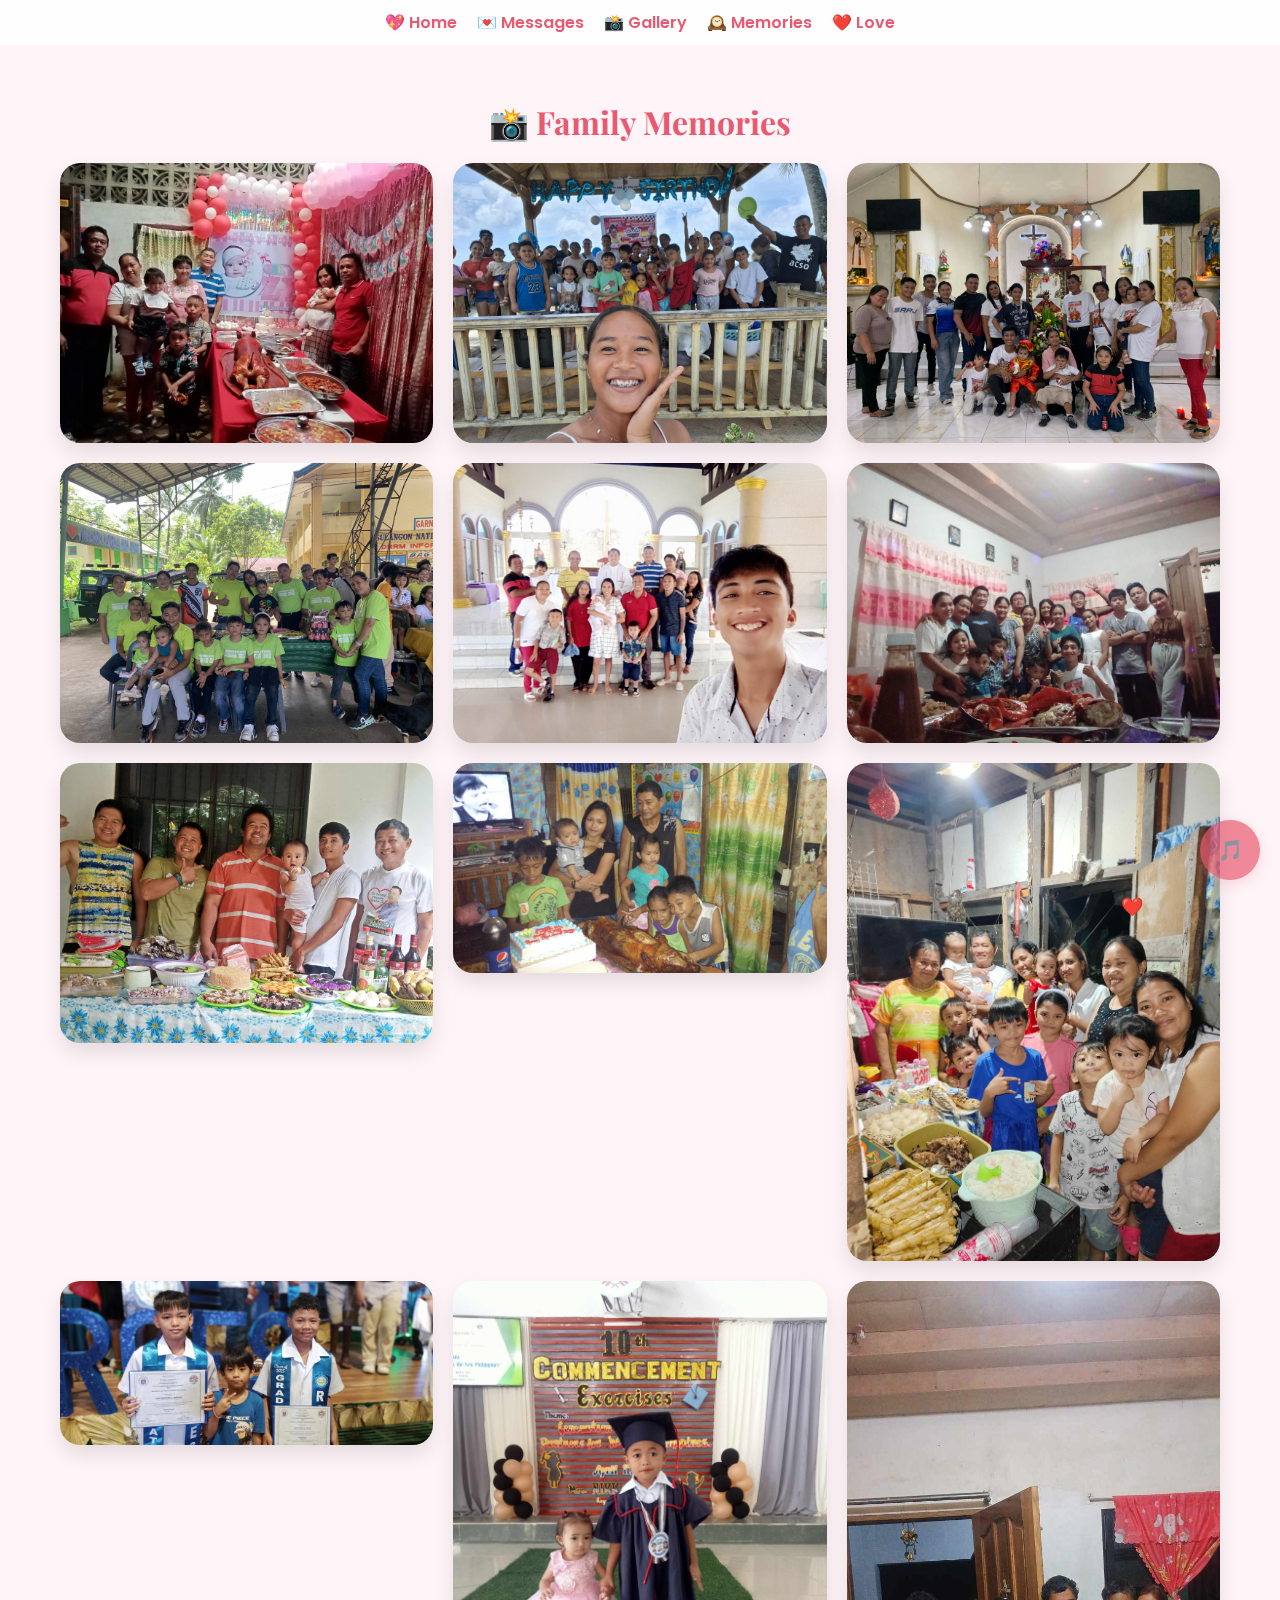
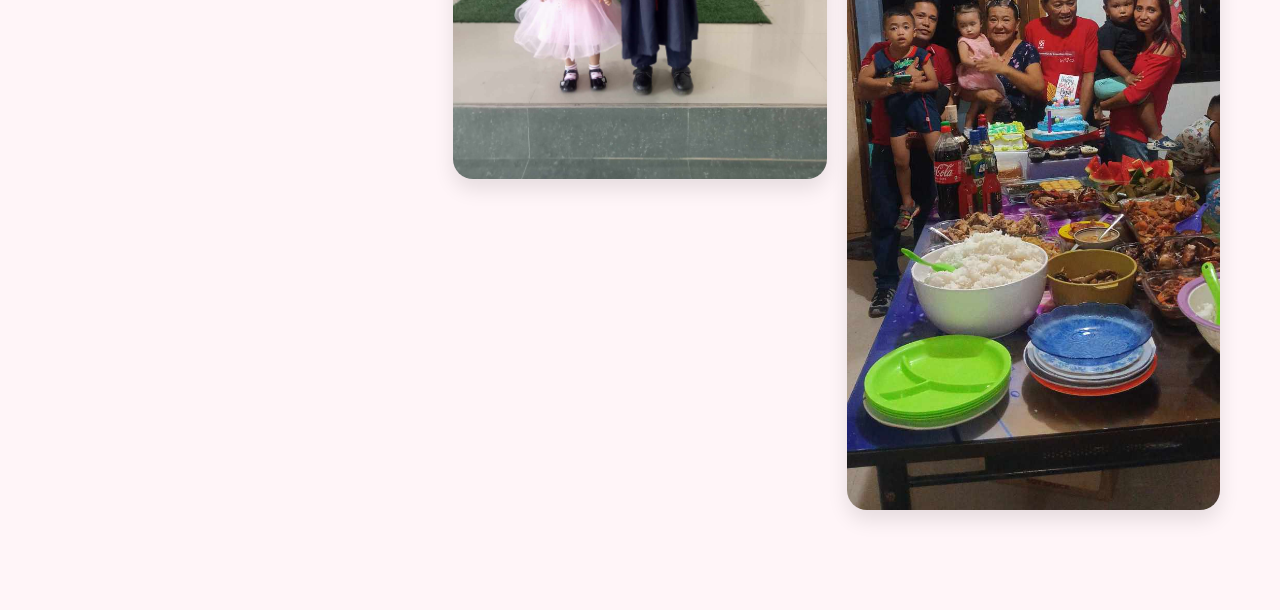
<file: family/gallery.html>
<!DOCTYPE html>
<html lang="en">
<head>
<meta charset="UTF-8" />
<meta name="viewport" content="width=device-width, initial-scale=1.0" />
<title>Gallery - Happy Valentine's Day</title>

<link href="https://fonts.googleapis.com/css2?family=Poppins:wght@300;400;600&family=Playfair+Display:wght@600&display=swap" rel="stylesheet">
<link rel="stylesheet" href="styles.css">
</head>

<body>

<script src="music-persistence.js"></script>

<nav>
  <a href="index.html">💖 Home</a>
  <a href="messages.html">💌 Messages</a>
  <a href="gallery.html">📸 Gallery</a>
  <a href="memories.html">🕰️ Memories</a>
  <a href="love.html">❤️ Love</a>
</nav>

<section id="gallery">
  <h2>📸 Family Memories</h2>
  <div class="gallery">
    <img src="pic1.jpg" alt="Family Photo 1" class="gallery-img" onclick="openModal(this.src)">
    <img src="pic2.jpg" alt="Family Photo 2" class="gallery-img" onclick="openModal(this.src)">
    <img src="pic10.jpg" alt="Family Photo 3" class="gallery-img" onclick="openModal(this.src)">
    <img src="pic9.jpg" alt="Family Photo 4" class="gallery-img" onclick="openModal(this.src)">
    <img src="pic11.jpg" alt="Family Photo 9" class="gallery-img" onclick="openModal(this.src)">
    <img src="pic12.jpg" alt="Family Photo 10" class="gallery-img" onclick="openModal(this.src)">
    <img src="pic6.jpg" alt="Family Photo 5" class="gallery-img" onclick="openModal(this.src)">
    <img src="pic8.jpg" alt="Family Photo 6" class="gallery-img" onclick="openModal(this.src)">
    <img src="pic7.jpg" alt="Family Photo 7" class="gallery-img" onclick="openModal(this.src)">
    <img src="pic4.jpg" alt="Family Photo 8" class="gallery-img" onclick="openModal(this.src)">
    <img src="pic3.jpg" alt="Family Photo 9" class="gallery-img" onclick="openModal(this.src)">
    <img src="pic5.jpg" alt="Family Photo 10" class="gallery-img" onclick="openModal(this.src)">
  </div>
</section>

<!-- Image Modal -->
<div id="imageModal" class="modal">
  <span class="close" onclick="closeModal()">&times;</span>
  <img class="modal-content" id="modalImage">
  <div id="caption"></div>
  <a class="prev" onclick="changeImage(-1)">&#10094;</a>
  <a class="next" onclick="changeImage(1)">&#10095;</a>
</div>

<button class="music" id="musicBtn" aria-label="Toggle music">🎵</button>
<audio id="bgMusic" loop preload="auto" autoplay>
  <source src="https://archive.org/download/nothings-gonna-change-my-love-for-you-george-benson-christian-ama-saxophone-cover_202601/Nothing%27s%20Gonna%20Change%20My%20Love%20For%20You%20George%20Benson%20%28Christian%20Ama%20Saxophone%20Cover%29.mp3" type="audio/mpeg">
  Your browser does not support the audio element.
</audio>

<script>
// MUSIC FUNCTIONALITY
let playing = false;
const musicBtn = document.getElementById("musicBtn");
const bgMusic = document.getElementById("bgMusic");

// Attempt to autoplay
window.addEventListener('load', function() {
  bgMusic.volume = 0.5; // Set volume to 50%
  bgMusic.play().catch(error => {
    // Autoplay might be blocked, that's OK
    console.log("Autoplay blocked - user interaction required");
    playing = false;
    musicBtn.style.opacity = "0.7";
  });
  playing = true;
  musicBtn.style.opacity = "1";
});

function toggleMusic() {
  if (playing) {
    bgMusic.pause();
    musicBtn.style.opacity = "0.7";
    playing = false;
  } else {
    bgMusic.play().catch(error => {
      console.log("Audio playback failed:", error);
      alert("Music playback not available. Your browser may have blocked autoplay.");
    });
    musicBtn.style.opacity = "1";
    playing = true;
  }
}

// Click event
musicBtn.addEventListener("click", toggleMusic, false);

// Touch event for better mobile support
musicBtn.addEventListener("touchstart", (e) => {
  e.preventDefault();
  toggleMusic();
}, false);

// Visual feedback on button press
musicBtn.addEventListener("mousedown", function() {
  this.style.transform = "scale(0.9)";
});

musicBtn.addEventListener("mouseup", function() {
  this.style.transform = "scale(1)";
});

musicBtn.addEventListener("touchstart", function() {
  this.style.transform = "scale(0.9)";
});

musicBtn.addEventListener("touchend", function() {
  this.style.transform = "scale(1)";
});

// IMAGE GALLERY MODAL FUNCTIONALITY
const images = [
  'pic1.jpg', 'pic2.jpg', 'pic10.jpg', 'pic9.jpg', 'pic11.jpg', 'pic12.jpg',
  'pic6.jpg', 'pic8.jpg', 'pic7.jpg', 'pic4.jpg', 'pic3.jpg', 'pic5.jpg'
];
let currentImageIndex = 0;

function openModal(src) {
  const modal = document.getElementById("imageModal");
  const modalImg = document.getElementById("modalImage");
  const captionText = document.getElementById("caption");
  
  // Find image index
  currentImageIndex = images.indexOf(src.split('/').pop());
  
  modalImg.src = src;
  captionText.innerHTML = "Photo " + (currentImageIndex + 1) + " of " + images.length;
  modal.classList.add("show");
  
  // Prevent body scroll when modal is open
  document.body.style.overflow = "hidden";
}

function closeModal() {
  const modal = document.getElementById("imageModal");
  modal.classList.remove("show");
  document.body.style.overflow = "auto";
}

function changeImage(n) {
  currentImageIndex += n;
  if (currentImageIndex >= images.length) {
    currentImageIndex = 0;
  }
  if (currentImageIndex < 0) {
    currentImageIndex = images.length - 1;
  }
  
  const modalImg = document.getElementById("modalImage");
  const captionText = document.getElementById("caption");
  
  modalImg.src = images[currentImageIndex];
  captionText.innerHTML = "Photo " + (currentImageIndex + 1) + " of " + images.length;
}

// Close modal when clicking outside the image
const modal = document.getElementById("imageModal");
window.onclick = function(event) {
  if (event.target == modal) {
    closeModal();
  }
}

// Keyboard navigation
document.addEventListener('keydown', function(event) {
  const modal = document.getElementById("imageModal");
  if (modal.classList.contains("show")) {
    if (event.key === "ArrowLeft") changeImage(-1);
    if (event.key === "ArrowRight") changeImage(1);
    if (event.key === "Escape") closeModal();
  }
});

// FLOATING HEARTS
setInterval(()=>{
  const h=document.createElement("div");
  h.className="heart";
  h.innerHTML="❤️";
  h.style.left=Math.random()*100+"vw";
  h.style.fontSize=Math.random()*20+10+"px";
  document.body.appendChild(h);
  setTimeout(()=>h.remove(),8000);
},500);
</script>

</body>
</html>
</file>
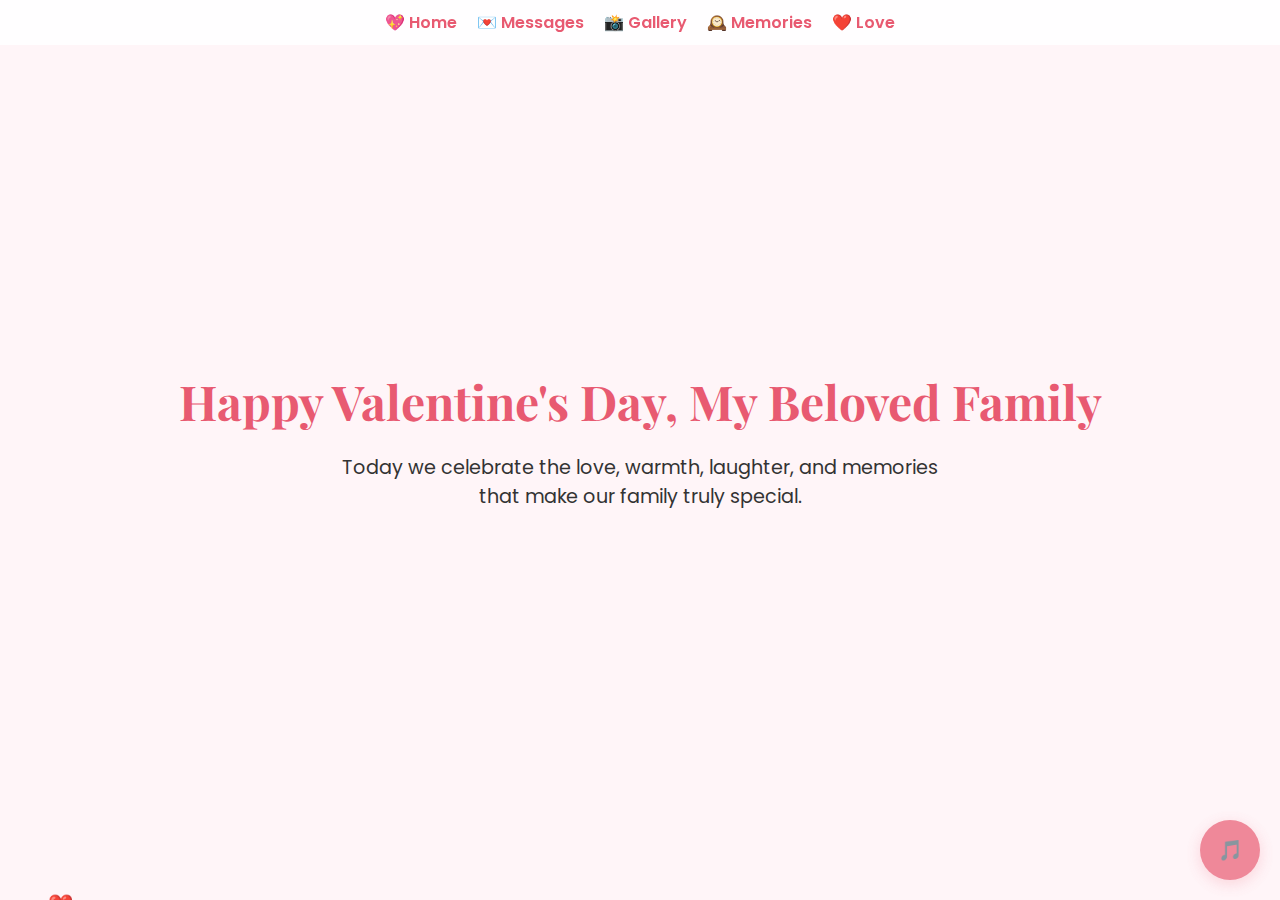
<file: family/lafamilia.html>
<!DOCTYPE html>
<html lang="en">
<head>
<meta charset="UTF-8" />
<meta name="viewport" content="width=device-width, initial-scale=1.0" />
<title>Happy Valentine's Day - ACOPIO Family</title>
<script>
  // Redirect to the new home page
  window.location.href = 'index.html';
</script>
</head>
<body>
  <p>Redirecting to home page...</p>
</body>
</html>
</file>
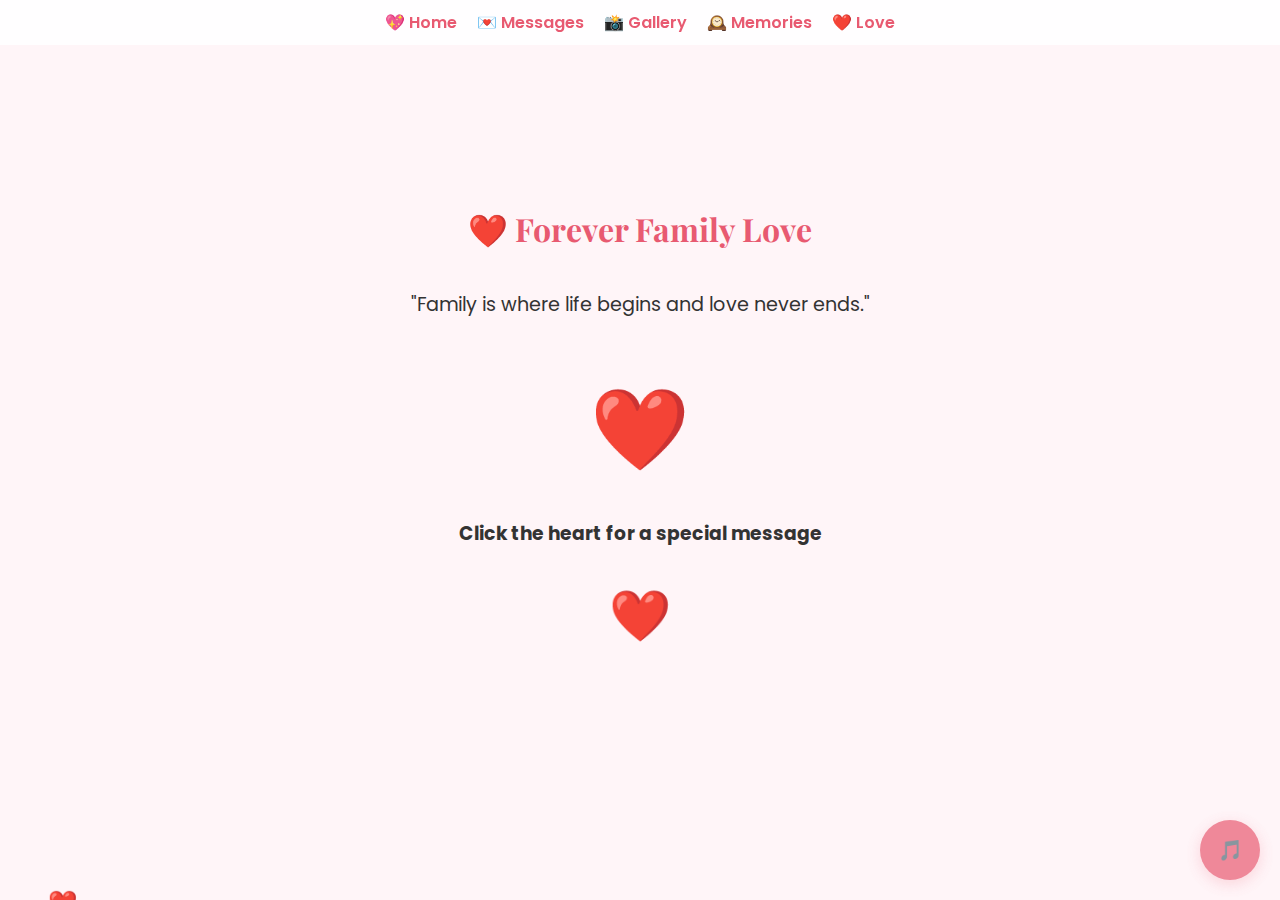
<file: family/love.html>
<!DOCTYPE html>
<html lang="en">
<head>
<meta charset="UTF-8" />
<meta name="viewport" content="width=device-width, initial-scale=1.0" />
<title>Love - Happy Valentine's Day</title>

<link href="https://fonts.googleapis.com/css2?family=Poppins:wght@300;400;600&family=Playfair+Display:wght@600&display=swap" rel="stylesheet">
<link rel="stylesheet" href="styles.css">
</head>

<body>

<script src="music-persistence.js"></script>

<nav>
  <a href="index.html">💖 Home</a>
  <a href="messages.html">💌 Messages</a>
  <a href="gallery.html">📸 Gallery</a>
  <a href="memories.html">🕰️ Memories</a>
  <a href="love.html">❤️ Love</a>
</nav>

<section id="final">
  <h2>❤️ Forever Family Love</h2>
  <p>"Family is where life begins and love never ends."</p>
  <div class="final-heart">❤️</div>
  <h3>Click the heart for a special message</h3>
  <button id="heartBtn">❤️</button>
  <p id="surpriseText"></p>
</section>

<button class="music" id="musicBtn" aria-label="Toggle music">🎵</button>
<audio id="bgMusic" loop preload="auto" autoplay>
  <source src="https://archive.org/download/nothings-gonna-change-my-love-for-you-george-benson-christian-ama-saxophone-cover_202601/Nothing%27s%20Gonna%20Change%20My%20Love%20For%20You%20George%20Benson%20%28Christian%20Ama%20Saxophone%20Cover%29.mp3" type="audio/mpeg">
  Your browser does not support the audio element.
</audio>

<script>
const messages=[
  "You are deeply loved 💖",
  "Our family is our greatest blessing 🙏",
  "Love lives in every moment we share 💕",
  "Together, we are stronger 💪",
  "Forever and always, I love you 💝"
];

document.getElementById("heartBtn").onclick=()=>{
  document.getElementById("surpriseText").innerText=
    messages[Math.floor(Math.random()*messages.length)];
};

// MUSIC FUNCTIONALITY
let playing = false;
const musicBtn = document.getElementById("musicBtn");
const bgMusic = document.getElementById("bgMusic");

// Attempt to autoplay
window.addEventListener('load', function() {
  bgMusic.volume = 0.5; // Set volume to 50%
  bgMusic.play().catch(error => {
    // Autoplay might be blocked, that's OK
    console.log("Autoplay blocked - user interaction required");
    playing = false;
    musicBtn.style.opacity = "0.7";
  });
  playing = true;
  musicBtn.style.opacity = "1";
});

function toggleMusic() {
  if (playing) {
    bgMusic.pause();
    musicBtn.style.opacity = "0.7";
    playing = false;
  } else {
    bgMusic.play().catch(error => {
      console.log("Audio playback failed:", error);
      alert("Music playback not available. Your browser may have blocked autoplay.");
    });
    musicBtn.style.opacity = "1";
    playing = true;
  }
}

// Click event
musicBtn.addEventListener("click", toggleMusic, false);

// Touch event for better mobile support
musicBtn.addEventListener("touchstart", (e) => {
  e.preventDefault();
  toggleMusic();
}, false);

// Visual feedback on button press
musicBtn.addEventListener("mousedown", function() {
  this.style.transform = "scale(0.9)";
});

musicBtn.addEventListener("mouseup", function() {
  this.style.transform = "scale(1)";
});

musicBtn.addEventListener("touchstart", function() {
  this.style.transform = "scale(0.9)";
});

musicBtn.addEventListener("touchend", function() {
  this.style.transform = "scale(1)";
});

// FLOATING HEARTS
setInterval(()=>{
  const h=document.createElement("div");
  h.className="heart";
  h.innerHTML="❤️";
  h.style.left=Math.random()*100+"vw";
  h.style.fontSize=Math.random()*20+10+"px";
  document.body.appendChild(h);
  setTimeout(()=>h.remove(),8000);
},500);
</script>

</body>
</html>
</file>
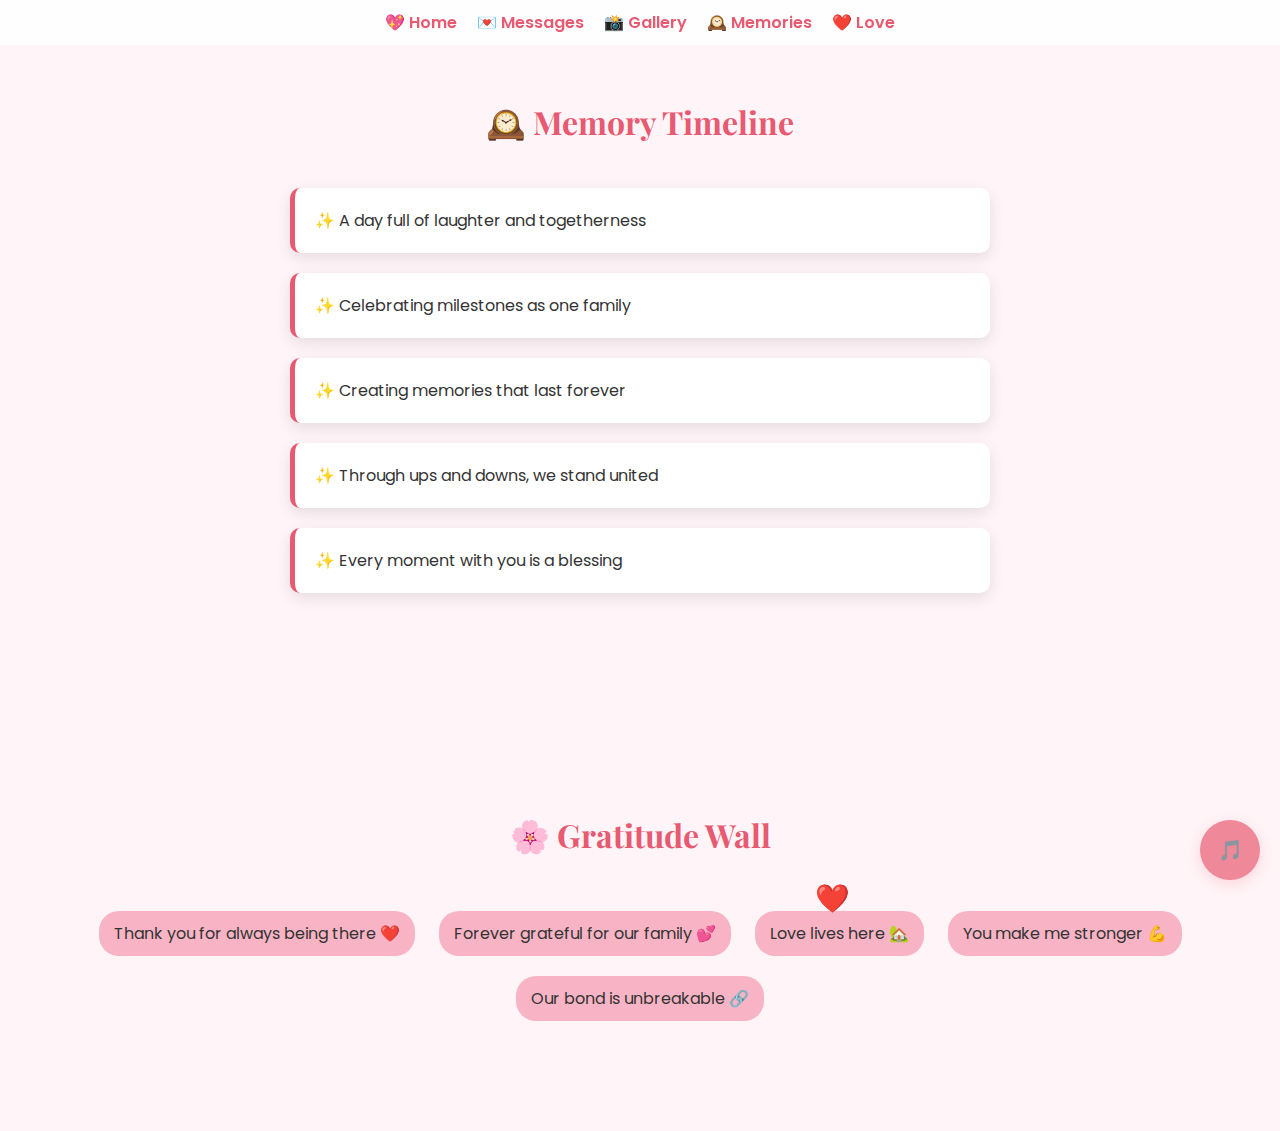
<file: family/memories.html>
<!DOCTYPE html>
<html lang="en">
<head>
<meta charset="UTF-8" />
<meta name="viewport" content="width=device-width, initial-scale=1.0" />
<title>Memories - Happy Valentine's Day</title>

<link href="https://fonts.googleapis.com/css2?family=Poppins:wght@300;400;600&family=Playfair+Display:wght@600&display=swap" rel="stylesheet">
<link rel="stylesheet" href="styles.css">
</head>

<body>

<script src="music-persistence.js"></script>

<nav>
  <a href="index.html">💖 Home</a>
  <a href="messages.html">💌 Messages</a>
  <a href="gallery.html">📸 Gallery</a>
  <a href="memories.html">🕰️ Memories</a>
  <a href="love.html">❤️ Love</a>
</nav>

<section id="timeline">
  <h2>🕰️ Memory Timeline</h2><br>
  <div class="timeline">
    <div>✨ A day full of laughter and togetherness</div>
    <div>✨ Celebrating milestones as one family</div>
    <div>✨ Creating memories that last forever</div>
    <div>✨ Through ups and downs, we stand united</div>
    <div>✨ Every moment with you is a blessing</div>
  </div>
</section>

<section>
  <h2>🌸 Gratitude Wall</h2><br>
  <div class="gratitude">
    <span>Thank you for always being there ❤️</span>
    <span>Forever grateful for our family 💕</span>
    <span>Love lives here 🏡</span>
    <span>You make me stronger 💪</span>
    <span>Our bond is unbreakable 🔗</span>
  </div>
</section>

<button class="music" id="musicBtn" aria-label="Toggle music">🎵</button>
<audio id="bgMusic" loop preload="auto" autoplay>
  <source src="https://archive.org/download/nothings-gonna-change-my-love-for-you-george-benson-christian-ama-saxophone-cover_202601/Nothing%27s%20Gonna%20Change%20My%20Love%20For%20You%20George%20Benson%20%28Christian%20Ama%20Saxophone%20Cover%29.mp3" type="audio/mpeg">
  Your browser does not support the audio element.
</audio>

<script>
// MUSIC FUNCTIONALITY
let playing = false;
const musicBtn = document.getElementById("musicBtn");
const bgMusic = document.getElementById("bgMusic");

// Attempt to autoplay
window.addEventListener('load', function() {
  bgMusic.volume = 0.5; // Set volume to 50%
  bgMusic.play().catch(error => {
    // Autoplay might be blocked, that's OK
    console.log("Autoplay blocked - user interaction required");
    playing = false;
    musicBtn.style.opacity = "0.7";
  });
  playing = true;
  musicBtn.style.opacity = "1";
});

function toggleMusic() {
  if (playing) {
    bgMusic.pause();
    musicBtn.style.opacity = "0.7";
    playing = false;
  } else {
    bgMusic.play().catch(error => {
      console.log("Audio playback failed:", error);
      alert("Music playback not available. Your browser may have blocked autoplay.");
    });
    musicBtn.style.opacity = "1";
    playing = true;
  }
}

// Click event
musicBtn.addEventListener("click", toggleMusic, false);

// Touch event for better mobile support
musicBtn.addEventListener("touchstart", (e) => {
  e.preventDefault();
  toggleMusic();
}, false);

// Visual feedback on button press
musicBtn.addEventListener("mousedown", function() {
  this.style.transform = "scale(0.9)";
});

musicBtn.addEventListener("mouseup", function() {
  this.style.transform = "scale(1)";
});

musicBtn.addEventListener("touchstart", function() {
  this.style.transform = "scale(0.9)";
});

musicBtn.addEventListener("touchend", function() {
  this.style.transform = "scale(1)";
});

// FLOATING HEARTS
setInterval(()=>{
  const h=document.createElement("div");
  h.className="heart";
  h.innerHTML="❤️";
  h.style.left=Math.random()*100+"vw";
  h.style.fontSize=Math.random()*20+10+"px";
  document.body.appendChild(h);
  setTimeout(()=>h.remove(),8000);
},500);
</script>

</body>
</html>
</file>
<file: family/styles.css>
/* ROOT VARIABLES */
:root {
  --pink: #f8b4c4;
  --red: #e85a71;
  --gold: #f5c16c;
  --bg: #fff5f8;
}

/* RESET */
* {
  margin: 0;
  padding: 0;
  box-sizing: border-box;
  font-family: 'Poppins', sans-serif;
  scroll-behavior: smooth;
}

body {
  background: var(--bg);
  color: #333;
  overflow-x: hidden;
}

/* NAVBAR */
nav {
  position: fixed;
  top: 0;
  width: 100%;
  background: rgba(255, 255, 255, .9);
  backdrop-filter: blur(6px);
  display: flex;
  justify-content: center;
  gap: 20px;
  padding: 10px;
  z-index: 999;
}

nav a {
  text-decoration: none;
  color: var(--red);
  font-weight: 600;
  transition: .3s;
}

nav a:hover {
  color: var(--gold);
}

/* SECTIONS */
section {
  padding: 100px 20px;
  max-width: 1200px;
  margin: auto;
  text-align: center;
}

section h2 {
  font-family: 'Playfair Display', serif;
  font-size: 2rem;
  color: var(--red);
  margin-bottom: 20px;
}

section p {
  font-size: 1.2rem;
  color: #333;
  margin: 20px 0;
  max-width: 600px;
}

/* WELCOME SECTION */
#welcome {
  min-height: 100vh;
  display: flex;
  flex-direction: column;
  justify-content: center;
  align-items: center;
}

#welcome h1 {
  font-family: 'Playfair Display', serif;
  font-size: 3rem;
  color: var(--red);
  animation: fadeIn 2s ease;
}

#welcome p {
  margin-top: 20px;
  font-size: 1.2rem;
  max-width: 600px;
  animation: fadeIn 3s ease;
}

/* FLOATING HEARTS */
.heart {
  position: fixed;
  bottom: -20px;
  color: var(--pink);
  font-size: 20px;
  animation: float 8s linear infinite;
}

@keyframes float {
  from {
    transform: translateY(0);
    opacity: 1;
  }

  to {
    transform: translateY(-120vh);
    opacity: 0;
  }
}

@keyframes fadeIn {
  from {
    opacity: 0;
    transform: translateY(20px);
  }

  to {
    opacity: 1;
    transform: translateY(0);
  }
}

/* CARDS - MESSAGES */
.cards {
  display: grid;
  grid-template-columns: repeat(auto-fit, minmax(250px, 1fr));
  gap: 20px;
}

.card {
  background: white;
  padding: 25px;
  border-radius: 20px;
  box-shadow: 0 10px 20px rgba(0, 0, 0, .1);
  transition: .4s;
  animation: fadeIn 1s ease;
}

.card:hover {
  transform: translateY(-10px);
  box-shadow: 0 15px 30px rgba(0, 0, 0, .15);
}

/* GALLERY */
.gallery {
  display: grid;
  grid-template-columns: repeat(auto-fit, minmax(300px, 1fr));
  gap: 20px;
  margin-top: 20px;
}

.gallery-img {
  width: 100%;
  border-radius: 20px;
  transition: .5s;
  box-shadow: 0 10px 20px rgba(0, 0, 0, .1);
  cursor: pointer;
}

.gallery-img:hover {
  transform: scale(1.05);
  box-shadow: 0 15px 30px rgba(0, 0, 0, .15);
}

/* IMAGE MODAL/LIGHTBOX */
.modal {
  display: none;
  position: fixed;
  z-index: 1000;
  left: 0;
  top: 0;
  width: 100%;
  height: 100%;
  background-color: rgba(0, 0, 0, 0.95);
}

.modal.show {
  display: block;
}

.modal-content {
  margin: auto;
  display: block;
  width: 80%;
  max-width: 900px;
  height: auto;
  margin-top: 5%;
  border-radius: 20px;
  box-shadow: 0 20px 60px rgba(0, 0, 0, 0.3);
  animation: slideIn 0.3s ease-out;
}

@keyframes slideIn {
  from {
    opacity: 0;
    transform: scale(0.8);
  }
  to {
    opacity: 1;
    transform: scale(1);
  }
}

#caption {
  margin: auto;
  display: block;
  width: 80%;
  max-width: 900px;
  text-align: center;
  color: #ccc;
  padding: 10px 0;
  font-size: 1rem;
}

.close {
  position: absolute;
  top: 20px;
  right: 30px;
  color: #f1f1f1;
  font-size: 40px;
  font-weight: bold;
  cursor: pointer;
  z-index: 1001;
  transition: 0.3s;
}

.close:hover,
.close:focus {
  color: var(--gold);
}

.prev,
.next {
  cursor: pointer;
  position: absolute;
  top: 50%;
  width: auto;
  margin-top: -22px;
  padding: 16px;
  color: white;
  background-color: rgba(232, 90, 113, 0.5);
  font-weight: bold;
  font-size: 24px;
  border-radius: 5px;
  user-select: none;
  -webkit-user-select: none;
  z-index: 999;
  transition: 0.3s;
}

.next {
  right: 10px;
}

.prev {
  left: 10px;
}

.prev:hover,
.next:hover {
  background-color: rgba(232, 90, 113, 0.8);
}

/* TIMELINE */
.timeline {
  text-align: left;
  max-width: 700px;
  margin: auto;
}

.timeline div {
  background: white;
  padding: 20px;
  border-left: 5px solid var(--red);
  margin-bottom: 20px;
  border-radius: 10px;
  animation: fadeIn 1s ease;
  box-shadow: 0 5px 15px rgba(0, 0, 0, .1);
}

.timeline div:hover {
  transform: translateX(10px);
  transition: .3s;
  box-shadow: 0 10px 20px rgba(0, 0, 0, .15);
}

/* GRATITUDE WALL */
.gratitude span {
  display: inline-block;
  background: var(--pink);
  padding: 10px 15px;
  border-radius: 20px;
  margin: 10px;
  animation: fadeIn 2s ease;
  cursor: pointer;
  transition: .3s;
}

.gratitude span:hover {
  background: var(--red);
  color: white;
  transform: scale(1.1);
}

/* HEART BUTTON */
#heartBtn {
  font-size: 50px;
  background: none;
  border: none;
  cursor: pointer;
  color: var(--red);
  animation: pulse 1.5s infinite;
  margin-top: 30px;
}

/* FINAL HEART */
.final-heart {
  font-size: 80px;
  color: var(--red);
  animation: pulse 2s infinite;
  margin: 30px 0;
}

@keyframes pulse {
  0%,
  100% {
    transform: scale(1);
  }

  50% {
    transform: scale(1.2);
  }
}

#surpriseText {
  display: block;
  margin-top: 20px;
  font-size: 1.3rem;
  color: var(--red);
  font-weight: 600;
  animation: fadeIn 1s ease;
}

/* MUSIC BUTTON */
.music {
  position: fixed;
  bottom: 20px;
  right: 20px;
  background: var(--red);
  color: white;
  border: none;
  border-radius: 50%;
  width: 60px;
  height: 60px;
  font-size: 20px;
  cursor: pointer;
  box-shadow: 0 4px 15px rgba(232, 90, 113, 0.3);
  transition: all 0.3s ease;
  opacity: 0.7;
  user-select: none;
  -webkit-user-select: none;
  -moz-user-select: none;
  -ms-user-select: none;
  touch-action: manipulation;
}

.music:hover {
  background: var(--gold);
  box-shadow: 0 6px 20px rgba(245, 193, 108, 0.4);
  opacity: 1;
  transform: scale(1.1);
}

.music:active {
  transform: scale(0.95);
}

.music:focus {
  outline: 2px solid var(--pink);
  outline-offset: 2px;
}

/* FINAL SECTION */
#final {
  min-height: 100vh;
  display: flex;
  flex-direction: column;
  justify-content: center;
  align-items: center;
}

/* RESPONSIVE */
@media (max-width: 600px) {
  #welcome h1 {
    font-size: 2.2rem;
  }

  section h2 {
    font-size: 1.5rem;
  }

  .final-heart {
    font-size: 60px;
  }

  nav {
    flex-wrap: wrap;
  }
}
</file>
